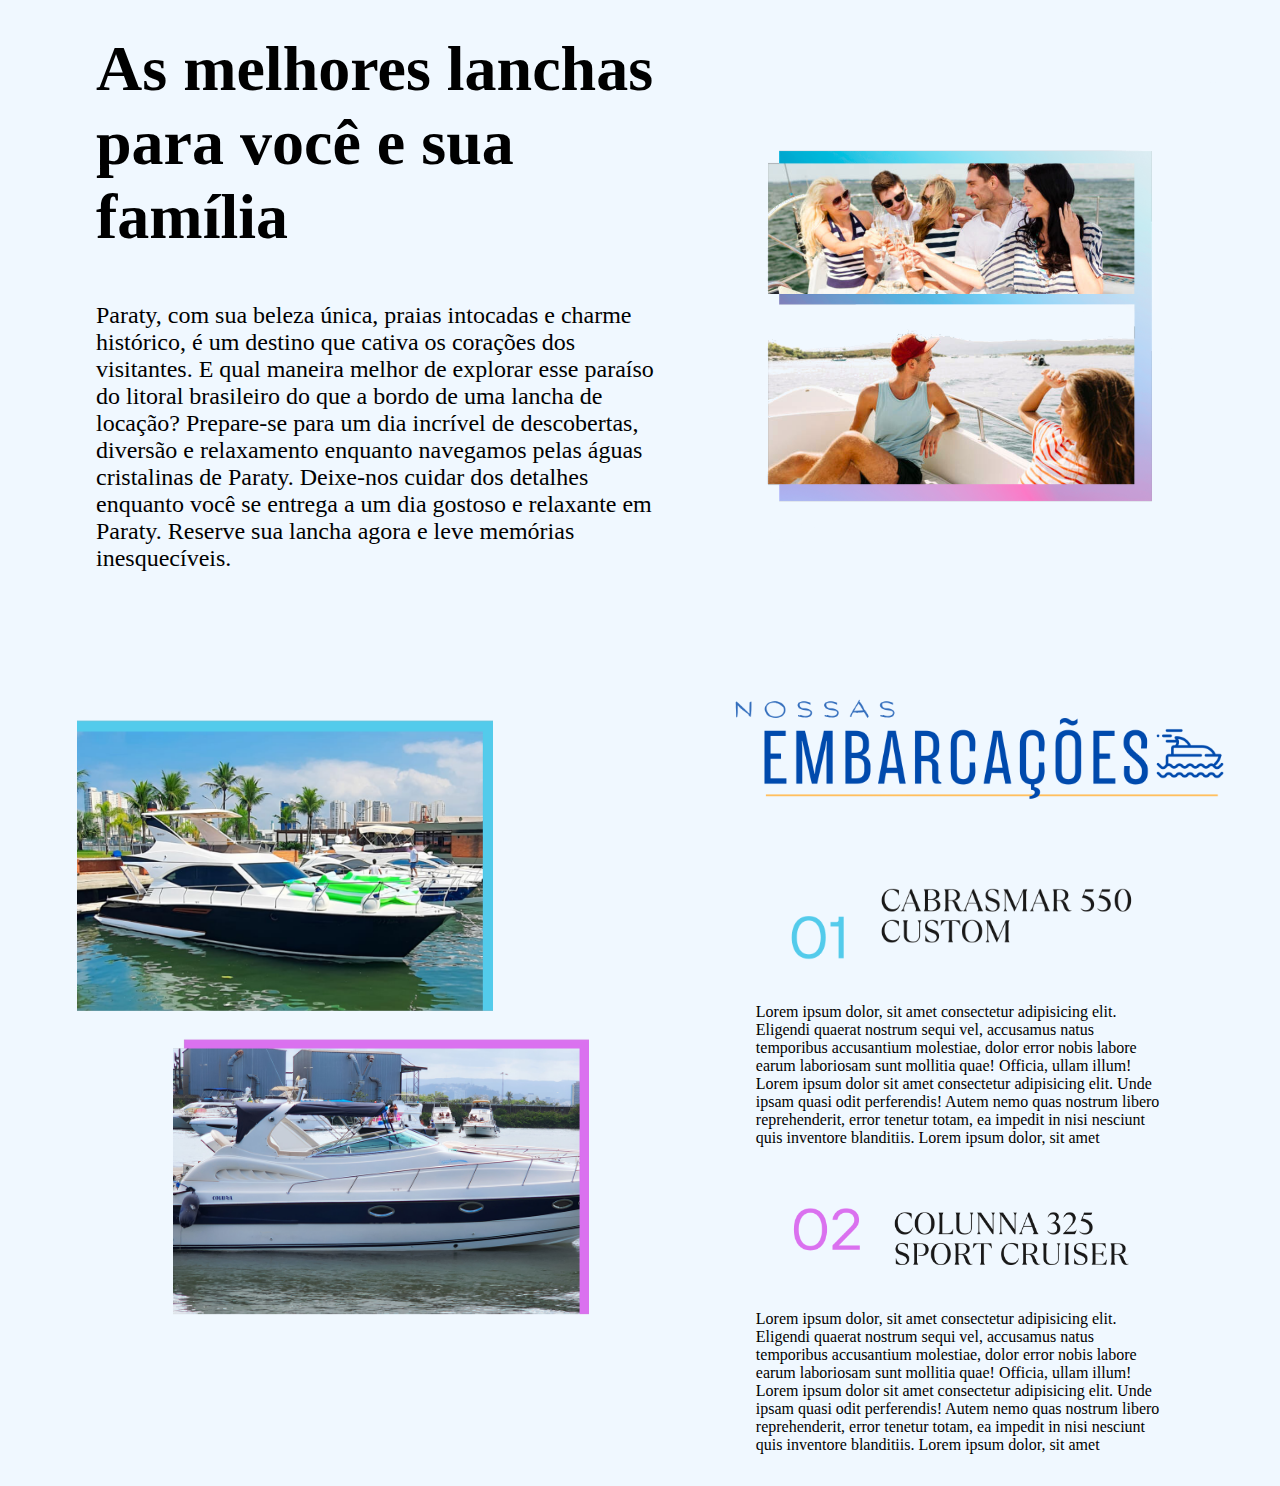
<file: pages/home.html>
<!DOCTYPE html>
<html lang="en">
<head>
    <meta charset="UTF-8">
    <meta name="viewport" content="width=device-width, initial-scale=1.0">
    <link rel="stylesheet" href="../css/global.css">
    <link rel="stylesheet" href="../css/parte01.css">
    <link rel="stylesheet" href="../css/parte02.css">
    <link rel="stylesheet" href="../css/parte03.css">
    <link rel="stylesheet" href="../css/parte04.css">
    <link rel="stylesheet" href="../css/parte05.css">
    <link rel="stylesheet" href="../css/parte06.css">
    <link rel="stylesheet" href="../css/parte07.css">
    <link rel="stylesheet" href="../css/parte08.css">
    <link rel="stylesheet" href="../css/parte09.css">
    <link rel="stylesheet" href="../css/parte10.css">
    <link rel="stylesheet" href="../css/parte11.css">
    <title>Marbello</title>
</head>
<body>
    <header>
        <h1></h1>
        <!--menu laateral esqueda-->
    </header>
    
    <main>

        <!--Parte 01-->
        <section id="parte01">
            <article>
                <h2>As melhores lanchas para você e sua família</h2>
                <p>
                    Paraty, com sua beleza única, praias intocadas e charme histórico, é um destino que cativa os corações dos visitantes. E qual maneira melhor de explorar esse paraíso do litoral brasileiro do que a bordo de uma lancha de locação? Prepare-se para um dia incrível de descobertas, diversão e relaxamento enquanto navegamos pelas águas cristalinas de Paraty. Deixe-nos cuidar dos detalhes enquanto você se entrega a um dia gostoso e relaxante em Paraty. Reserve sua lancha agora e leve memórias inesquecíveis.
                </p>
            </article>

            <img src="../img/pessoas.png" alt="">
        </section>

        <!--Parte 02-->
        <section id="parte02">
            <div class="box_img">
                <img class="img01" src="../img/lanchaPreta.png" alt="">
                <img class="img02" src="../img/lanchaBranca.png" alt="">
            </div>

            <article>
                <img src="../img/embarcacoes.png" alt="">
                <ul>
                    <li>
                        <img src="../img/01.png" alt="">
                        <p>
                            Lorem ipsum dolor, sit amet consectetur adipisicing elit. Eligendi quaerat nostrum sequi vel, accusamus natus temporibus accusantium molestiae, dolor error nobis labore earum laboriosam sunt mollitia quae! Officia, ullam illum! Lorem ipsum dolor sit amet consectetur adipisicing elit. Unde ipsam quasi odit perferendis! Autem nemo quas nostrum libero reprehenderit, error tenetur totam, ea impedit in nisi nesciunt quis inventore blanditiis. Lorem ipsum dolor, sit amet consectetur adipisicing elit. Illum, fugit voluptatum accusamus explicabo numquam error unde rerum dolorum fugiat nostrum labore obcaecati ad doloremque quisquam et beatae exercitationem sed? Nihil?
                        </p>
                    </li>
                    <li>
                        <img src="../img/02.png" alt="">
                        <p>
                            Lorem ipsum dolor, sit amet consectetur adipisicing elit. Eligendi quaerat nostrum sequi vel, accusamus natus temporibus accusantium molestiae, dolor error nobis labore earum laboriosam sunt mollitia quae! Officia, ullam illum! Lorem ipsum dolor sit amet consectetur adipisicing elit. Unde ipsam quasi odit perferendis! Autem nemo quas nostrum libero reprehenderit, error tenetur totam, ea impedit in nisi nesciunt quis inventore blanditiis. Lorem ipsum dolor, sit amet consectetur adipisicing elit. Illum, fugit voluptatum accusamus explicabo numquam error unde rerum dolorum fugiat nostrum labore obcaecati ad doloremque quisquam et beatae exercitationem sed? Nihil?
                        </p>
                    </li>
                </ul>
            </article>
        </section>

        <!--Parte 03 carrosel-->

        <!--Parte 03.5 fotos dinamicas-->

        <!--Parte 04 duvidas-->

        <!--Parte 05 sobre (video)-->

        <!--Parte 06 
        bg video com carrosel de comentarios -->

        <!--Parte 07 footer-->

    </main>

</body>
</html>
</file>
<file: css/global.css>
@import url('https://fonts.cdnfonts.com/css/futura-pt');

*{
    margin: 0;
    padding: 0;
    box-sizing: border-box;
    /*font-family: 'futura', 'sans-serif'; */
}
body{
    width: 100%;
    background-color: #3391e4;
}
main, header, footer{
    max-width: 1440px;
    background-color: #f0f8ff;
    margin: 0 auto;
}


/*DESKTOP*/

@media only screen and (max-width: 1680px){}

/*LAPTOP*/

@media only screen and (max-width: 1440px){}

/*IPAD*/

@media only screen and (max-width: 1024px){}

/*IPHONE*/

@media only screen and (max-width: 600px){}
</file>
<file: css/parte01.css>
#parte01{
    width: 100%;
    display: flex;
    align-items: center;
    justify-content: center;
}
#parte01 article{
    width: 50%;
    display: flex;
    flex-direction: column;
    align-items: center;
    justify-content: center;
    padding: 2rem;
}
#parte01 article h2{
    font-size: 4rem;
}
#parte01 article p{
    font-size: 1.5rem;
    margin: 3rem 0;
}
#parte01 img{
    width: 40%;
}
/*IPAD*/

@media only screen and (max-width: 1024px){
    #parte01{
        width: 100%;
        display: flex;
        flex-direction: column;
        align-items: center;
        justify-content: center;
    }
    #parte01 article{
        width: 100%;
        display: flex;
        flex-direction: column;
        align-items: center;
        justify-content: center;
        padding: 2rem;
    }
    #parte01 article h2{
        font-size: 3rem;
    }
    #parte01 article p{
        font-size: 1.25rem;
        margin: 3rem 0;
    }
    #parte01 img{
        width: 80%;
        height: 40rem;
        object-fit: cover;
    }
    
    
}

/*IPHONE*/

@media only screen and (max-width: 600px){
    #parte01 img{
        width: 100%;
        height: 30rem;
        object-fit: cover;
    }
}
</file>
<file: css/parte02.css>
#parte02{
    width: 100%;
    display: flex;
    align-items: center;
    justify-content: center;
    margin-top: -5%;
}
#parte02 .box_img{
    width: 50%;
    display: flex;
    flex-direction: column;
    align-items: center;
    justify-content: center;
}
#parte02 .box_img .img01{
    width: 65%;
    margin-left: -15%;
}
#parte02 .box_img .img02{
    width: 65%;
    margin-top: -12%;
    margin-left: 15%;
}
#parte02 article{
    width: 48%;
    padding: 0 2rem;
    margin-top: -10%;
}
#parte02 article img{
    width: 550px;
    margin: 1rem;
}
#parte02 article ul{
    margin-top: -40%;
}
#parte02 article ul li{
    display: flex;
    flex-direction: column;
    align-items: center;
    margin: 2rem 0;
}

#parte02 article ul li img{
    width: 65%;
}
#parte02 article ul li p{
    width: 80%;
    height: 10rem;
    overflow: scroll;
    overflow-x: hidden;
    padding: 1rem;
}














/*DESKTOP*/

@media only screen and (max-width: 1680px){}

/*LAPTOP*/

@media only screen and (max-width: 1440px){}

/*IPAD*/

@media only screen and (max-width: 1024px){}

/*IPHONE*/

@media only screen and (max-width: 600px){}
</file>
<file: css/parte03.css>
/*DESKTOP*/

@media only screen and (max-width: 1680px){}

/*LAPTOP*/

@media only screen and (max-width: 1440px){}

/*IPAD*/

@media only screen and (max-width: 1024px){}

/*IPHONE*/

@media only screen and (max-width: 600px){}
</file>
<file: css/parte04.css>
/*DESKTOP*/

@media only screen and (max-width: 1680px){}

/*LAPTOP*/

@media only screen and (max-width: 1440px){}

/*IPAD*/

@media only screen and (max-width: 1024px){}

/*IPHONE*/

@media only screen and (max-width: 600px){}
</file>
<file: css/parte05.css>
/*DESKTOP*/

@media only screen and (max-width: 1680px){}

/*LAPTOP*/

@media only screen and (max-width: 1440px){}

/*IPAD*/

@media only screen and (max-width: 1024px){}

/*IPHONE*/

@media only screen and (max-width: 600px){}
</file>
<file: css/parte06.css>
/*DESKTOP*/

@media only screen and (max-width: 1680px){}

/*LAPTOP*/

@media only screen and (max-width: 1440px){}

/*IPAD*/

@media only screen and (max-width: 1024px){}

/*IPHONE*/

@media only screen and (max-width: 600px){}
</file>
<file: css/parte07.css>
/*DESKTOP*/

@media only screen and (max-width: 1680px){}

/*LAPTOP*/

@media only screen and (max-width: 1440px){}

/*IPAD*/

@media only screen and (max-width: 1024px){}

/*IPHONE*/

@media only screen and (max-width: 600px){}
</file>
<file: css/parte08.css>
/*DESKTOP*/

@media only screen and (max-width: 1680px){}

/*LAPTOP*/

@media only screen and (max-width: 1440px){}

/*IPAD*/

@media only screen and (max-width: 1024px){}

/*IPHONE*/

@media only screen and (max-width: 600px){}
</file>
<file: css/parte09.css>
/*DESKTOP*/

@media only screen and (max-width: 1680px){}

/*LAPTOP*/

@media only screen and (max-width: 1440px){}

/*IPAD*/

@media only screen and (max-width: 1024px){}

/*IPHONE*/

@media only screen and (max-width: 600px){}
</file>
<file: css/parte10.css>
/*DESKTOP*/

@media only screen and (max-width: 1680px){}

/*LAPTOP*/

@media only screen and (max-width: 1440px){}

/*IPAD*/

@media only screen and (max-width: 1024px){}

/*IPHONE*/

@media only screen and (max-width: 600px){}
</file>
<file: css/parte11.css>
/*DESKTOP*/

@media only screen and (max-width: 1680px){}

/*LAPTOP*/

@media only screen and (max-width: 1440px){}

/*IPAD*/

@media only screen and (max-width: 1024px){}

/*IPHONE*/

@media only screen and (max-width: 600px){}
</file>
